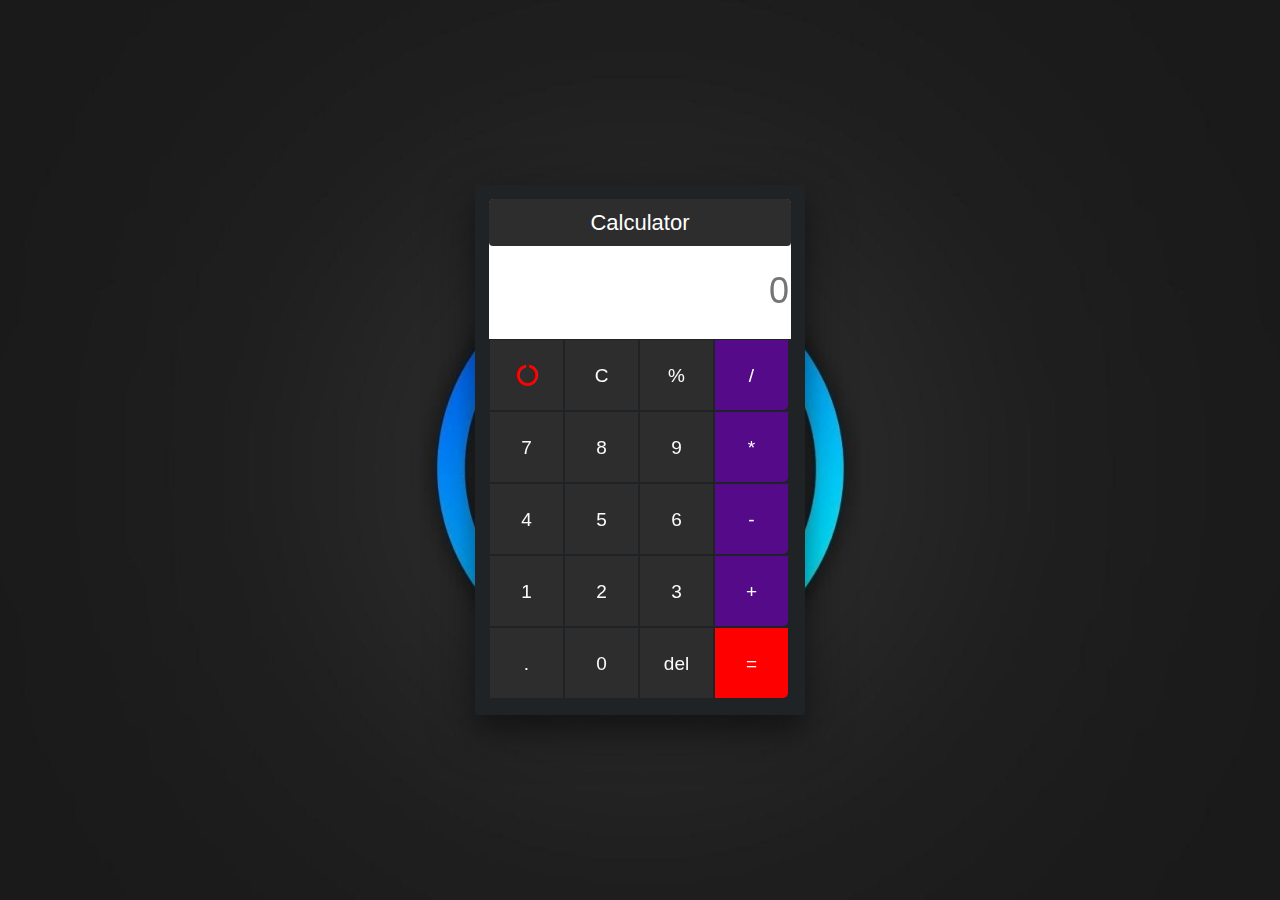
<file: calculator/index.html>
<html>
<head>
<title>Js Calculator</title>
<meta charset="utf-8">
  <meta name="viewport" content="width=device-width, initial-scale=1">
  <link rel="stylesheet" href="https://maxcdn.bootstrapcdn.com/bootstrap/4.4.1/css/bootstrap.min.css">
  <script src="https://ajax.googleapis.com/ajax/libs/jquery/3.4.1/jquery.min.js"></script>
  <script src="https://cdnjs.cloudflare.com/ajax/libs/popper.js/1.16.0/umd/popper.min.js"></script>
  <script src="https://maxcdn.bootstrapcdn.com/bootstrap/4.4.1/js/bootstrap.min.js"></script>
<link rel="stylesheet" href="https://cdnjs.cloudflare.com/ajax/libs/twitter-bootstrap/4.0.0-beta.2/css/bootstrap.min.css"/>
<!-- Material Icons -->
<link rel="stylesheet" href="https://fonts.googleapis.com/icon?family=Material+Icons">
<!-- Font Awesome Icons -->
<link rel="stylesheet" href="https://cdnjs.cloudflare.com/ajax/libs/font-awesome/4.7.0/css/font-awesome.min.css">
  
<link rel="stylesheet" type="text/css" href="myCss.css">    
</head>

<body>

<div class="container">
<form name="calculatorForm">
<div class="resultscreen" id="color">
<div class="heading">Calculator</div>
<input type="text" id="bs" name="evalresult" placeholder="0" />
</div>

<div class="buttons">
<div class="line">
                    <button type="button" name="btn" id="btn">
                    <i class="fa fa-circle-o-notch" style="font-size:22px;color:red"></i>
                    </button>
                    <input type="button" name="C" value="C" onClick="evalresult.value=''" />

                    <input type="button" name="btnmodulus" value="%" onClick="valuecal(btnmodulus.value)"/>
                    <input type="button" name="btndivision" value="/" onClick="valuecal(btndivision.value)"/>
</div>


<div class="line">
                    <input type="button" name="btn7" value="7" onClick="valuecal(btn7.value)"/>
                    <input type="button" name="btn8" value="8" onClick="valuecal(btn8.value)"/>
                    <input type="button" name="btn9" value="9" onClick="valuecal(btn9.value)"/>
<input type="button" name="btnmultiply" value="*" onClick="valuecal(btnmultiply.value)"/>
</div>

                
<div class="line">
                    <input type="button" name="btn4" value="4" onClick="valuecal(btn4.value)"/>
                    <input type="button" name="btn5" value="5" onClick="valuecal(btn5.value)"/>
                    <input type="button" name="btn6" value="6" onClick="valuecal(btn6.value)"/>
                    <input type="button" name="btnsubtract" value="-" onClick="valuecal(btnsubtract.value)"/>
                </div>
                
<div class="line">
                    <input type="button" name="btn1" value="1" onClick="valuecal(btn1.value)"/>
                    <input type="button" name="btn2" value="2" onClick="valuecal(btn2.value)"/>
                    <input type="button" name="btn3" value="3" onClick="valuecal(btn3.value)"/>
                    <input type="button" name="btnAddition" value="+" onClick="valuecal(btnAddition.value)"/>
                </div>
                
<div class="line">
                    <input type="button" name="btnDot" value="." onClick="valuecal(btnDot.value)"/>
                    <input type="button" name="btn0" value="0" onClick="valuecal(btn0.value)"/>
                    <input type="button" value="del" onclick="back();">
                    <input type="button" name="result" value="=" onClick="evalresult.value=eval(evalresult.value)"/>
                </div>
            </div>
        </form>
    </div>
</body>

<script>
function valuecal(result){
calculatorForm.evalresult.value = calculatorForm.evalresult.value + result;
}

// Backspace function
function back() {
var value = document.getElementById("bs").value;
document.getElementById("bs").value = value.substr(0, value.length - 1);
}

// Change screen color button code
const hex = [0, 1, 2, 3, 4, 5, 6, 7, 8, 9, "A", "B", "C", "D", "E", "F"];

const btn = document.getElementById("btn");
btn.addEventListener("click", function(){
let hexColor = "#";
for (let i=0; i<6; i++){
    hexColor += hex[randomGen()];
} 

document.getElementById("bs").style.backgroundColor = hexColor;
});

function randomGen(){
    return Math.floor(Math.random() * hex.length);
}


</script>

</html>
</file>
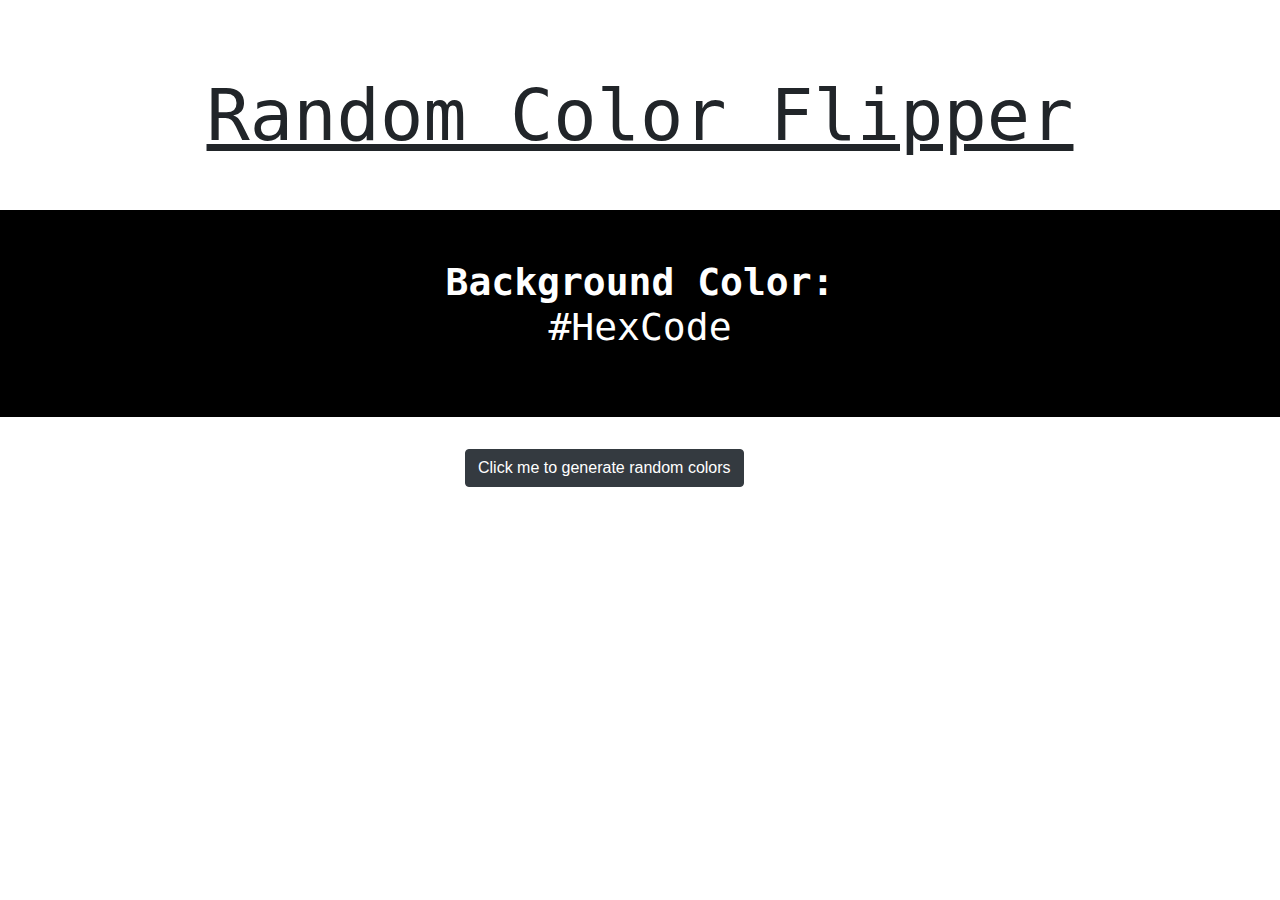
<file: ColorFlipper/RandomColorFlipper.html>
<html>
    <head>
        <title>Random Color Flipper</title>
        
<meta charset="utf-8">
  <meta name="viewport" content="width=device-width, initial-scale=1">
  <link rel="stylesheet" href="https://maxcdn.bootstrapcdn.com/bootstrap/4.4.1/css/bootstrap.min.css">
  <script src="https://ajax.googleapis.com/ajax/libs/jquery/3.4.1/jquery.min.js"></script>
  <script src="https://cdnjs.cloudflare.com/ajax/libs/popper.js/1.16.0/umd/popper.min.js"></script>
  <script src="https://maxcdn.bootstrapcdn.com/bootstrap/4.4.1/js/bootstrap.min.js"></script>
<style>

        </style>
</head>
<body>
</body><br>
<br><br>
    <h1 style="text-align:center; font-family: monospace;" class="display-3"><b><u>Random Color Flipper</u></b></h1>
    
    <h4 style="background-color:#000000; color: white; text-align:center; padding:50px; font-size:38px; font-family: monospace; margin-top:4%;"><b>Background Color:</b><br> <span class="color"><p id="demo">#HexCode</p></span></h4>
<br>
<div class="container">
<div class="row">
<div class="col-xs-12 col-sm-12 col-md-6 col-lg-4 col-xl-4">

    </div>

<div class="col-xs-12 col-sm-12 col-md-6 col-lg-4 col-xl-4">
<button type="button" id="btn" class="btn btn-dark">Click me to generate random colors</button>
    </div>

<div class="col-xs-12 col-sm-12 col-md-6 col-lg-4 col-xl-4">

    </div>
</div>

<script>
const hex = [0, 1, 2, 3, 4, 5, 6, 7, 8, 9, "A", "B", "C", "D", "E", "F"];

const btn = document.getElementById("btn");
const color = document.querySelector("color");
btn.addEventListener("click", function(){
let hexColor = "#";
for (let i=0; i<6; i++){
    hexColor += hex[randomGen()];
} 

document.body.style.backgroundColor = hexColor;
var showText = hexColor;
document.getElementById("demo").innerHTML = showText;
});

function randomGen(){
    return Math.floor(Math.random() * hex.length);
}



</script>
</html>
</html>
</file>
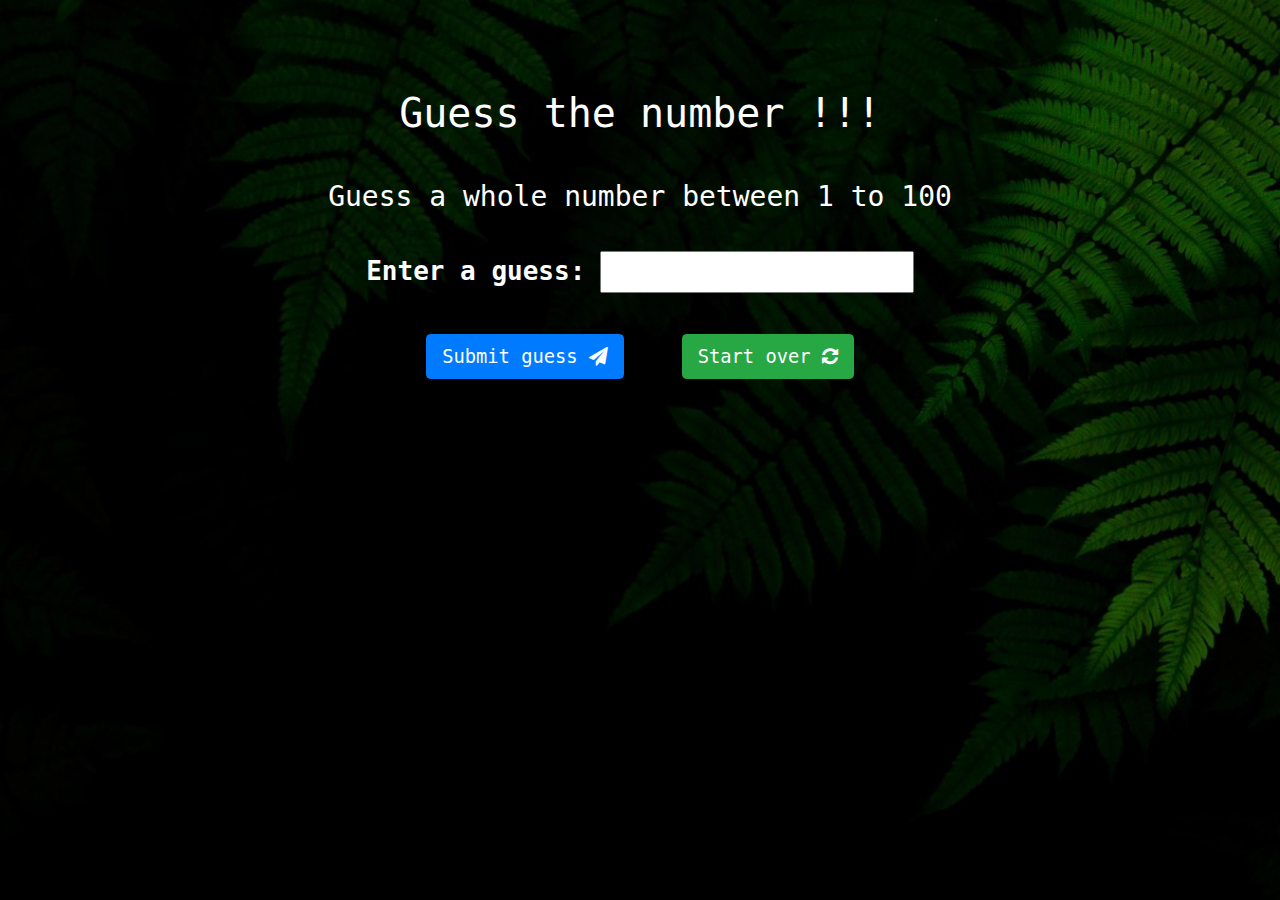
<file: GuessNumberGame/GuessingGame.html>
<html>
<head><title>Guess a number</title>   
<meta charset="utf-8">
  <meta name="viewport" content="width=device-width, initial-scale=1">
  <link rel="stylesheet" href="https://maxcdn.bootstrapcdn.com/bootstrap/4.4.1/css/bootstrap.min.css">
<link rel="stylesheet" href="https://cdnjs.cloudflare.com/ajax/libs/font-awesome/4.7.0/css/font-awesome.min.css">
  <script src="https://ajax.googleapis.com/ajax/libs/jquery/3.4.1/jquery.min.js"></script>
  <script src="https://cdnjs.cloudflare.com/ajax/libs/popper.js/1.16.0/umd/popper.min.js"></script>
  <script src="https://maxcdn.bootstrapcdn.com/bootstrap/4.4.1/js/bootstrap.min.js"></script>
<!-- Material Icons -->
<link rel="stylesheet" href="https://fonts.googleapis.com/icon?family=Material+Icons">
<!-- Font Awesome Icons -->
<link rel="stylesheet" href="https://cdnjs.cloudflare.com/ajax/libs/font-awesome/4.7.0/css/font-awesome.min.css">

<link rel="stylesheet" href="https://www.w3schools.com/w3css/4/w3.css">
<link rel="stylesheet" type="text/css" href="myStyle.css">
</head>

<body class="background img-fluid"><br><br>
<div class="container">
<h1>Guess the number !!!</h1><br>
<h3>Guess a whole number between 1 to 100</h3><p>
    <h6><p id="demo1"></p></h6>
<br>
    <form id="myForm">
<div class="form"> 
    <label><b>Enter a guess: </b></label>
<input type = "number" id="guessField"><br><br>
    <button type="button" class="btn btn-primary btn-lg" id="submitguess" onclick="inputValidate();">Submit guess <i class="fa fa-paper-plane"></i></button>&nbsp;&nbsp;&nbsp;

    <button type="button" class="btn btn-success btn-lg" id="playAgain" onclick="resetAll();">Start over <i class="fa fa-refresh"></i></button>    
    <br><br>
<p id="demo" class="display-4"></p>
        </div> 
    </form>
</div>

    <script src="app.js"></script>
</body>
</html>
</file>
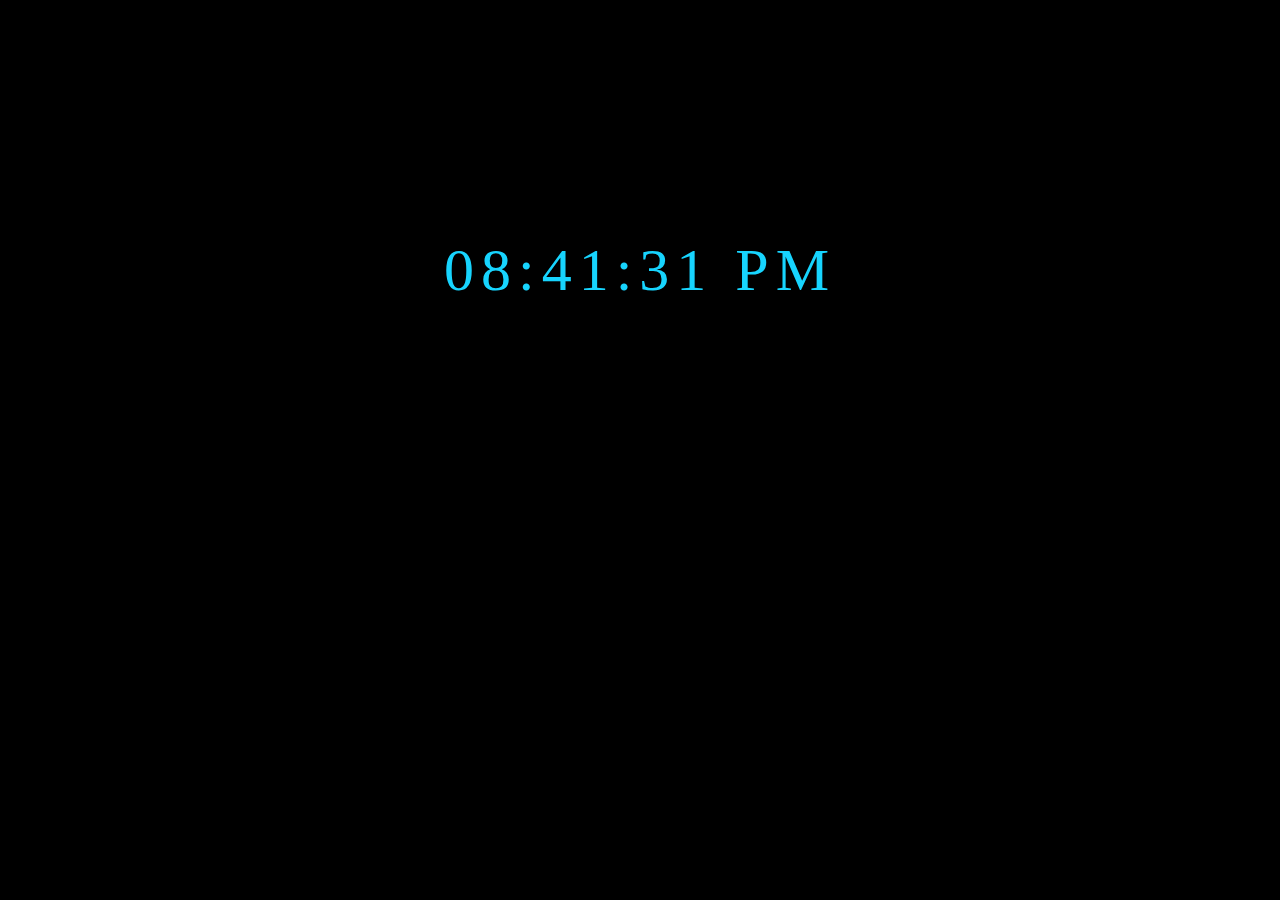
<file: JsClock/Javascript clock.html>
<html>
    <head>
        <title>Clock</title>
        
<meta charset="utf-8">
  <meta name="viewport" content="width=device-width, initial-scale=1">
  <link rel="stylesheet" href="https://maxcdn.bootstrapcdn.com/bootstrap/4.4.1/css/bootstrap.min.css">
  <script src="https://ajax.googleapis.com/ajax/libs/jquery/3.4.1/jquery.min.js"></script>
  <script src="https://cdnjs.cloudflare.com/ajax/libs/popper.js/1.16.0/umd/popper.min.js"></script>
  <script src="https://maxcdn.bootstrapcdn.com/bootstrap/4.4.1/js/bootstrap.min.js"></script>

<style>
  body {
    background: black;
}

.clock {
    position: absolute;
    top: 30%;
    left: 50%;
    transform: translateX(-50%) translateY(-50%);
    color: #17D4FE;
    font-size: 60px;
    font-family: Orbitron;
    letter-spacing: 7px;
}
</style>
    </head>
    <body>

<div id="MyClockDisplay" class="clock" onload="showTime()"></div>
</body>

<script>
function showTime(){
    var date = new Date();
    var h = date.getHours(); // 0 - 23
    var m = date.getMinutes(); // 0 - 59
    var s = date.getSeconds(); // 0 - 59
    var session = "AM";
    
    if(h == 0){
        h = 12;
    }
    
    if(h > 12){
        h = h - 12;
        session = "PM";
    }
    
    h = (h < 10) ? "0" + h : h;
    m = (m < 10) ? "0" + m : m;
    s = (s < 10) ? "0" + s : s;
    
var time = h + ":" + m + ":" + s + " " + session;
document.getElementById("MyClockDisplay").innerText = time;
document.getElementById("MyClockDisplay").textContent = time;
setTimeout(showTime, 1000);
}

showTime();
</script>
</html>
</file>
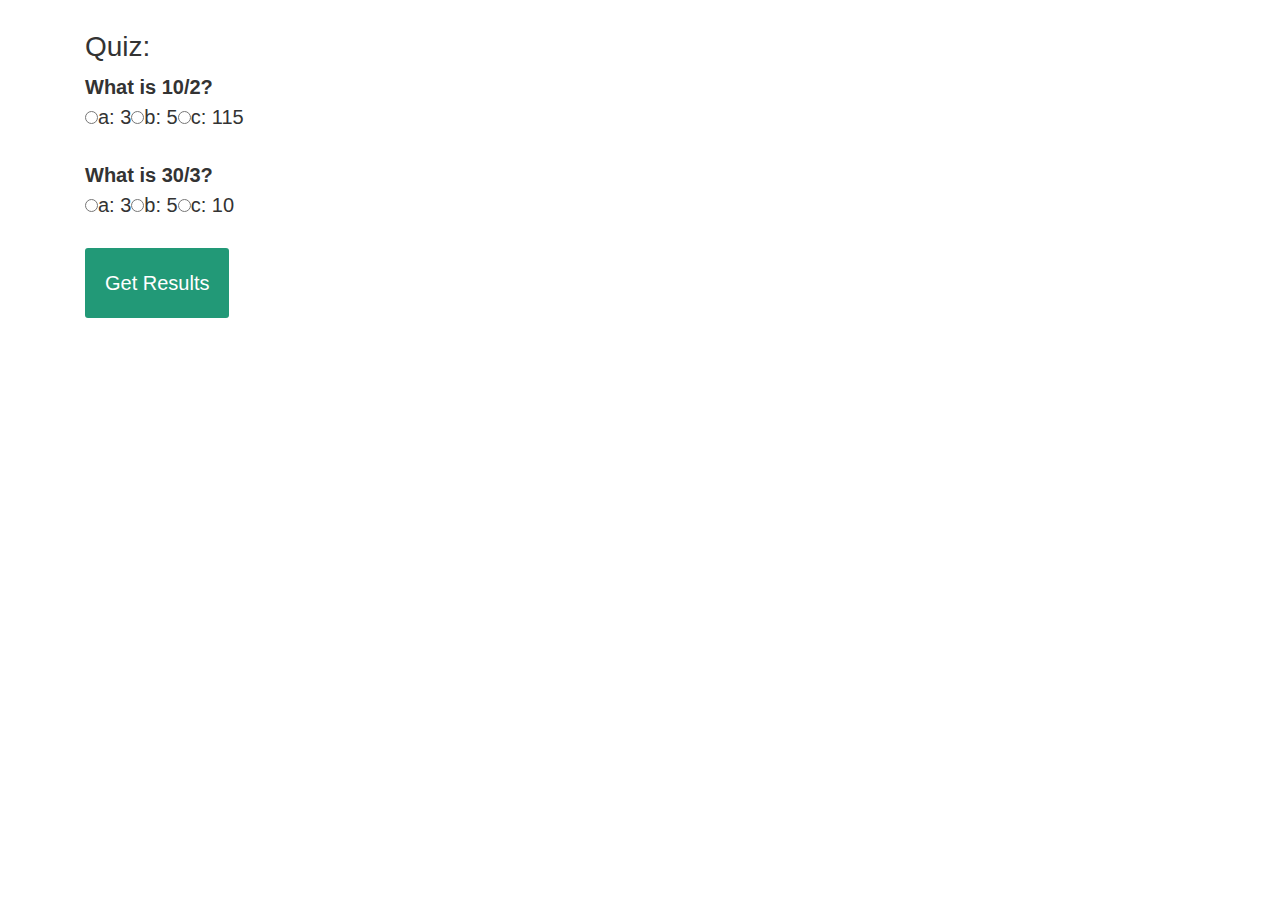
<file: Quiz/Js Quiz.html>
<html>
    <head>
        <title>Javascript Quiz</title>
        
<meta charset="utf-8">
  <meta name="viewport" content="width=device-width, initial-scale=1">
  <link rel="stylesheet" href="https://maxcdn.bootstrapcdn.com/bootstrap/4.4.1/css/bootstrap.min.css">
  <script src="https://ajax.googleapis.com/ajax/libs/jquery/3.4.1/jquery.min.js"></script>
  <script src="https://cdnjs.cloudflare.com/ajax/libs/popper.js/1.16.0/umd/popper.min.js"></script>
  <script src="https://maxcdn.bootstrapcdn.com/bootstrap/4.4.1/js/bootstrap.min.js"></script>

<style>
  body{
    font-size: 20px;
    font-family: sans-serif;
    color: #333;
}
.question{
    font-weight: 600;
}
.answers {
    margin-bottom: 20px;
}
#submit{
    font-family: sans-serif;
    font-size: 20px;
    background-color: #297;
    color: #fff;
    border: 0px;
    border-radius: 3px;
    padding: 20px;
    cursor: pointer;
    margin-bottom: 20px;
}
#submit:hover{
    background-color: #3a8;
}
</style>
    </head>
    <body><br>
        
<div class="container">
<h3>Quiz:</h3>
<div id="quiz"></div>
<button id="submit">Get Results</button>
<div id="results"></div>
        </div>
</body>

<script>
var myQuestions = [
    {
        question: "What is 10/2?",
        answers: {
            a: '3',
            b: '5',
            c: '115'
        },
        correctAnswer: 'b'
    },
    {
        question: "What is 30/3?",
        answers: {
            a: '3',
            b: '5',
            c: '10'
        },
        correctAnswer: 'c'
    }
];

var quizContainer = document.getElementById('quiz');
var resultsContainer = document.getElementById('results');
var submitButton = document.getElementById('submit');

generateQuiz(myQuestions, quizContainer, resultsContainer, submitButton);

function generateQuiz(questions, quizContainer, resultsContainer, submitButton){

    function showQuestions(questions, quizContainer){
        // we'll need a place to store the output and the answer choices
        var output = [];
        var answers;

        // for each question...
        for(var i=0; i<questions.length; i++){
            
            // first reset the list of answers
            answers = [];

            // for each available answer...
            for(letter in questions[i].answers){

                // ...add an html radio button
                answers.push(
                    '<label>'
                        + '<input type="radio" name="question'+i+'" value="'+letter+'">'
                        + letter + ': '
                        + questions[i].answers[letter]
                    + '</label>'
                );
            }

            // add this question and its answers to the output
            output.push(
                '<div class="question">' + questions[i].question + '</div>'
                + '<div class="answers">' + answers.join('') + '</div>'
            );
        }

        // finally combine our output list into one string of html and put it on the page
        quizContainer.innerHTML = output.join('');
    }


    function showResults(questions, quizContainer, resultsContainer){
        
        // gather answer containers from our quiz
        var answerContainers = quizContainer.querySelectorAll('.answers');
        
        // keep track of user's answers
        var userAnswer = '';
        var numCorrect = 0;
        
        // for each question...
        for(var i=0; i<questions.length; i++){

            // find selected answer
            userAnswer = (answerContainers[i].querySelector('input[name=question'+i+']:checked')||{}).value;
            
            // if answer is correct
            if(userAnswer===questions[i].correctAnswer){
                // add to the number of correct answers
                numCorrect++;
                
                // color the answers green
                answerContainers[i].style.color = 'lightgreen';
            }
            // if answer is wrong or blank
            else{
                // color the answers red
                answerContainers[i].style.color = 'red';
            }
        }

        // show number of correct answers out of total
        resultsContainer.innerHTML = numCorrect + ' out of ' + questions.length;
    }

    // show questions right away
    showQuestions(questions, quizContainer);
    
    // on submit, show results
    submitButton.onclick = function(){
        showResults(questions, quizContainer, resultsContainer);
    }

}
</script>
</html>
</file>
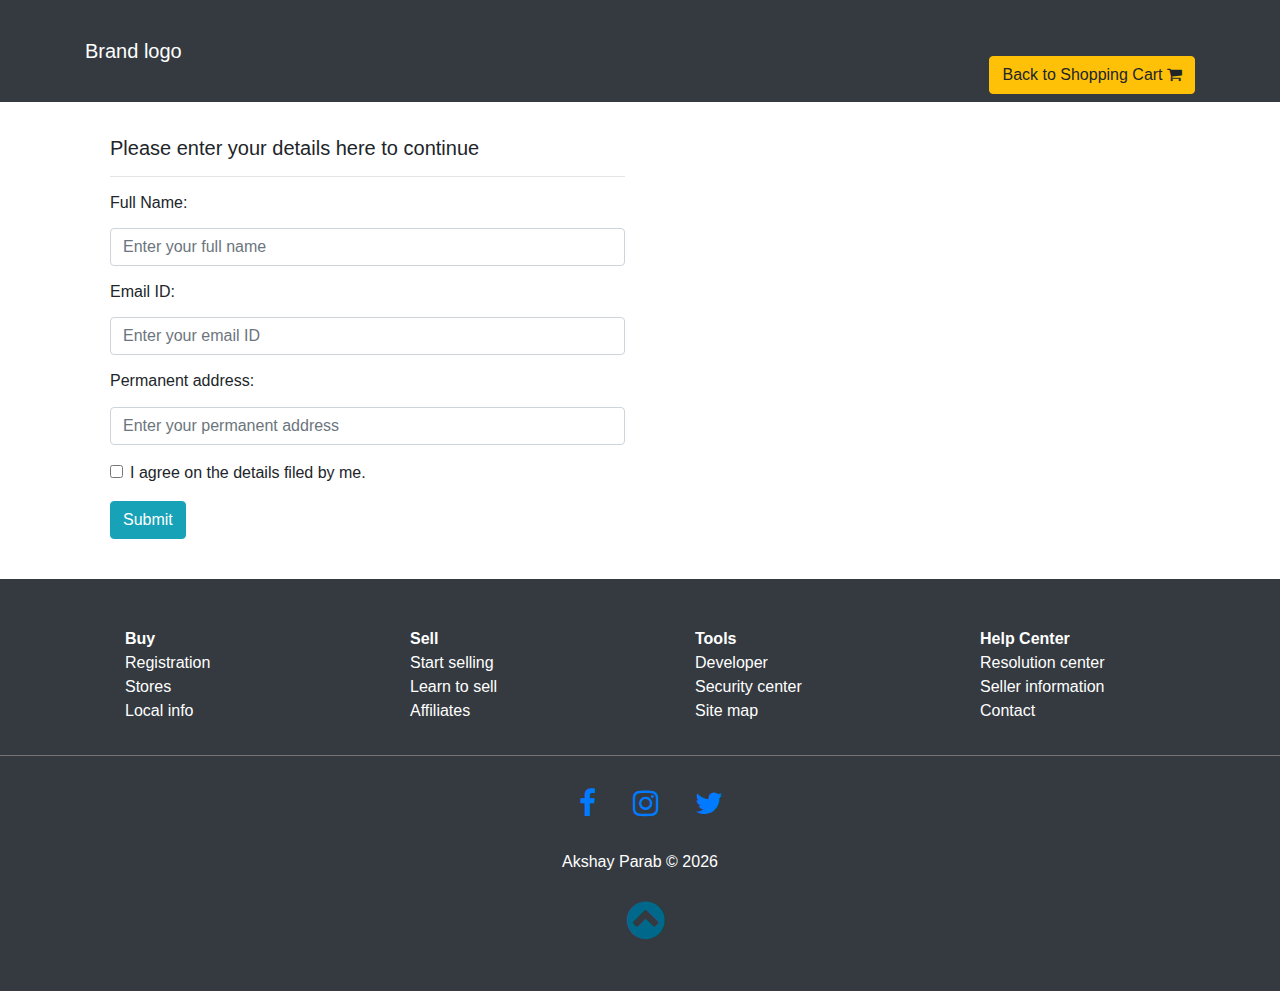
<file: ShoppingCart/cart.html>
<!doctype html>
<html>
<head>
<meta charset="utf-8">
<meta http-equiv="X-UA-Compatible" content="IE=edge,chrome=1">
<meta name="viewport" content="width=device-width, initial-scale=1">
<title>Checkout</title>
<link rel="stylesheet" href="https://cdnjs.cloudflare.com/ajax/libs/twitter-bootstrap/4.0.0-beta.2/css/bootstrap.min.css"/>
<link rel="stylesheet" href="https://cdnjs.cloudflare.com/ajax/libs/font-awesome/4.7.0/css/font-awesome.css"/>

<style type="text/css">

body {
            padding-top: 54px;
        }

@media (min-width: 992px) {
            body {
                padding-top: 56px;
            }
        }

    #formContainer{
        padding: 40px;
        margin-top: 40px;
    }


    </style>
</head>

<body>
<nav class="navbar navbar-expand-lg navbar-dark bg-dark fixed-top">
<div class="container">
<a class="navbar-brand" href="javascript:;">Brand logo</a>
<button class="navbar-toggler" type="button" data-toggle="collapse" data-target="#navbarResponsive" aria-controls="navbarResponsive" aria-expanded="false" aria-label="Toggle navigation">
<span class="navbar-toggler-icon"></span>
</button>
<div class="collapse navbar-collapse" id="navbarResponsive">
<ul class="navbar-nav ml-auto">
<li class="nav-item">
<a class="nav-link">
<div id="cart-container">
<div id="cart">
<a href="home.html">
<button class="btn btn-warning openCloseCart">
Back to Shopping Cart&nbsp;<i class="fa fa-shopping-cart fa-1x" aria-hidden="true"></i></button></a>
</div>
</div>
</a>
</li>
            </ul>
        </div>
    </div>
</nav>


    



<!-- Page Content 
<div class="container">
    <div class="row">
        <div class="col-sm-12 col-md-10 col-md-offset-1">
            <table class="table table-hover">
                <thead>
                <tr>
                    <th>Product</th>
                    <th>Quantity</th>
                    <th class="text-center">Price</th>
                    <th class="text-center">Total</th>
                    <th> </th>
                </tr>
                </thead>
<tbody id="cart-items"></tbody>

<tfoot>
<tr>
<td><a href="javascript:;" class="btn btn-danger" data-cesta-feira-clear-basket>Clear Cart</a></td>
<td>  </td>
<td>Total</td>
<td class="text-right" id="total-value"><strong>$0</strong></td>
<td>  </td>
</tr>
</tfoot>
            </table>
        </div>
    </div>
</div>-->




<div class="container" id="formContainer">
<div class="row">
<div class="col-xs-12 col-sm-12 col-md-6 col-lg-6 col-xl-6">
<h5>Please enter your details here to continue</h5><hr>
<form>
<!-- <form class="is-validated"> -->
<div class="form-group">
    <h6><label for="uname">Full Name:</label></h6>
<input type="text" class="form-control" id="uname" placeholder="Enter your full name" name="uname" required>
<div class="valid-feedback"></div>
<div class="invalid-feedback">Please enter your full name.</div>
    </div>

<div class="form-group">
<h6><label for="uname">Email ID:</label></h6>
<input type="text" class="form-control" id="email" placeholder="Enter your email ID" name="email" required>
<div class="valid-feedback"></div>
<div class="invalid-feedback">Please enter your valid email ID.</div>
    </div>

<div class="form-group">
<h6><label for="uname">Permanent address:</label></h6>
<input type="text" class="form-control" id="address" placeholder="Enter your permanent address" name="address" required>
<div class="valid-feedback"></div>
<div class="invalid-feedback">Please enter your permanent address.</div>
    </div>

<div class="form-group form-check">
      <label class="form-check-label">
        <input class="form-check-input" type="checkbox" name="remember" required> I agree on the details filed by me.
        <div class="valid-feedback"></div>
        <div class="invalid-feedback">Check this checkbox to continue.</div>
      </label>
    </div>

<button type="submit" class="btn btn-info" id="submitButton">Submit</button>
  </form>
    </div>
<div class="col-xs-12 col-sm-12 col-md-6 col-lg-6 col-xl-6"></div>

</div>
</div>

<!-- Footer -->
<footer class="py-5 bg-dark">
<div class="container">
<div class="row">    
<div class="col-xs-12 col-sm-12 col-md-6 col-lg-3 col-xl-3">
<ul style="color:white; list-style-type:none">        
    <li><b>Buy</b></li>
    <li>Registration</li>
    <li>Stores</li>
    <li>Local info</li>
    </ul>
        </div>

<div class="col-xs-12 col-sm-12 col-md-6 col-lg-3 col-xl-3">
<ul style="color:white; list-style-type:none">
 <li><b>Sell</b></li>
    <li>Start selling</li>
    <li>Learn to sell</li>
    <li>Affiliates</li>
    </ul>
        </div>

<div class="col-xs-12 col-sm-12 col-md-6 col-lg-3 col-xl-3">
<ul style="color:white; list-style-type:none">
<li><b>Tools</b></li>
    <li>Developer</li>
    <li>Security center</li>
    <li>Site map</li>
    </ul>
        </div>

<div class="col-xs-12 col-sm-12 col-md-6 col-lg-3 col-xl-3">
<ul style="color:white; list-style-type:none">
         <li><b>Help Center</b></li>
    <li>Resolution center</li>
    <li>Seller information</li>
    <li>Contact</li>
    </ul>
        </div>

    </div>
</div>

<hr style="background-color:grey;">


<p class="icons" style="margin-left:44%; list-style-type:none; ">
<a href="#"><i class="fa fa-facebook" style="font-size:30px; padding: 16px;"></i></a>
<a href="#"><i class="fa fa-instagram" style="font-size:30px; padding: 16px;"></i></a>
<a href="#"><i class="fa fa-twitter" style="font-size:30px; padding: 16px;"></i></a>

<br>
<div class="container">
<p class="m-0 text-center text-white">Akshay Parab &copy; <span id="date"></span> </p>
</div><br>
<a href="#" class="fa fa-chevron-circle-up
text-center" style="margin-left:49%; font-size:44px; color:#00688B;"></a>
</footer>

<script>
// Date
const date = document.getElementById("date");
date.innerHTML = new Date().getFullYear();


</script>
</body>
</html>
</file>
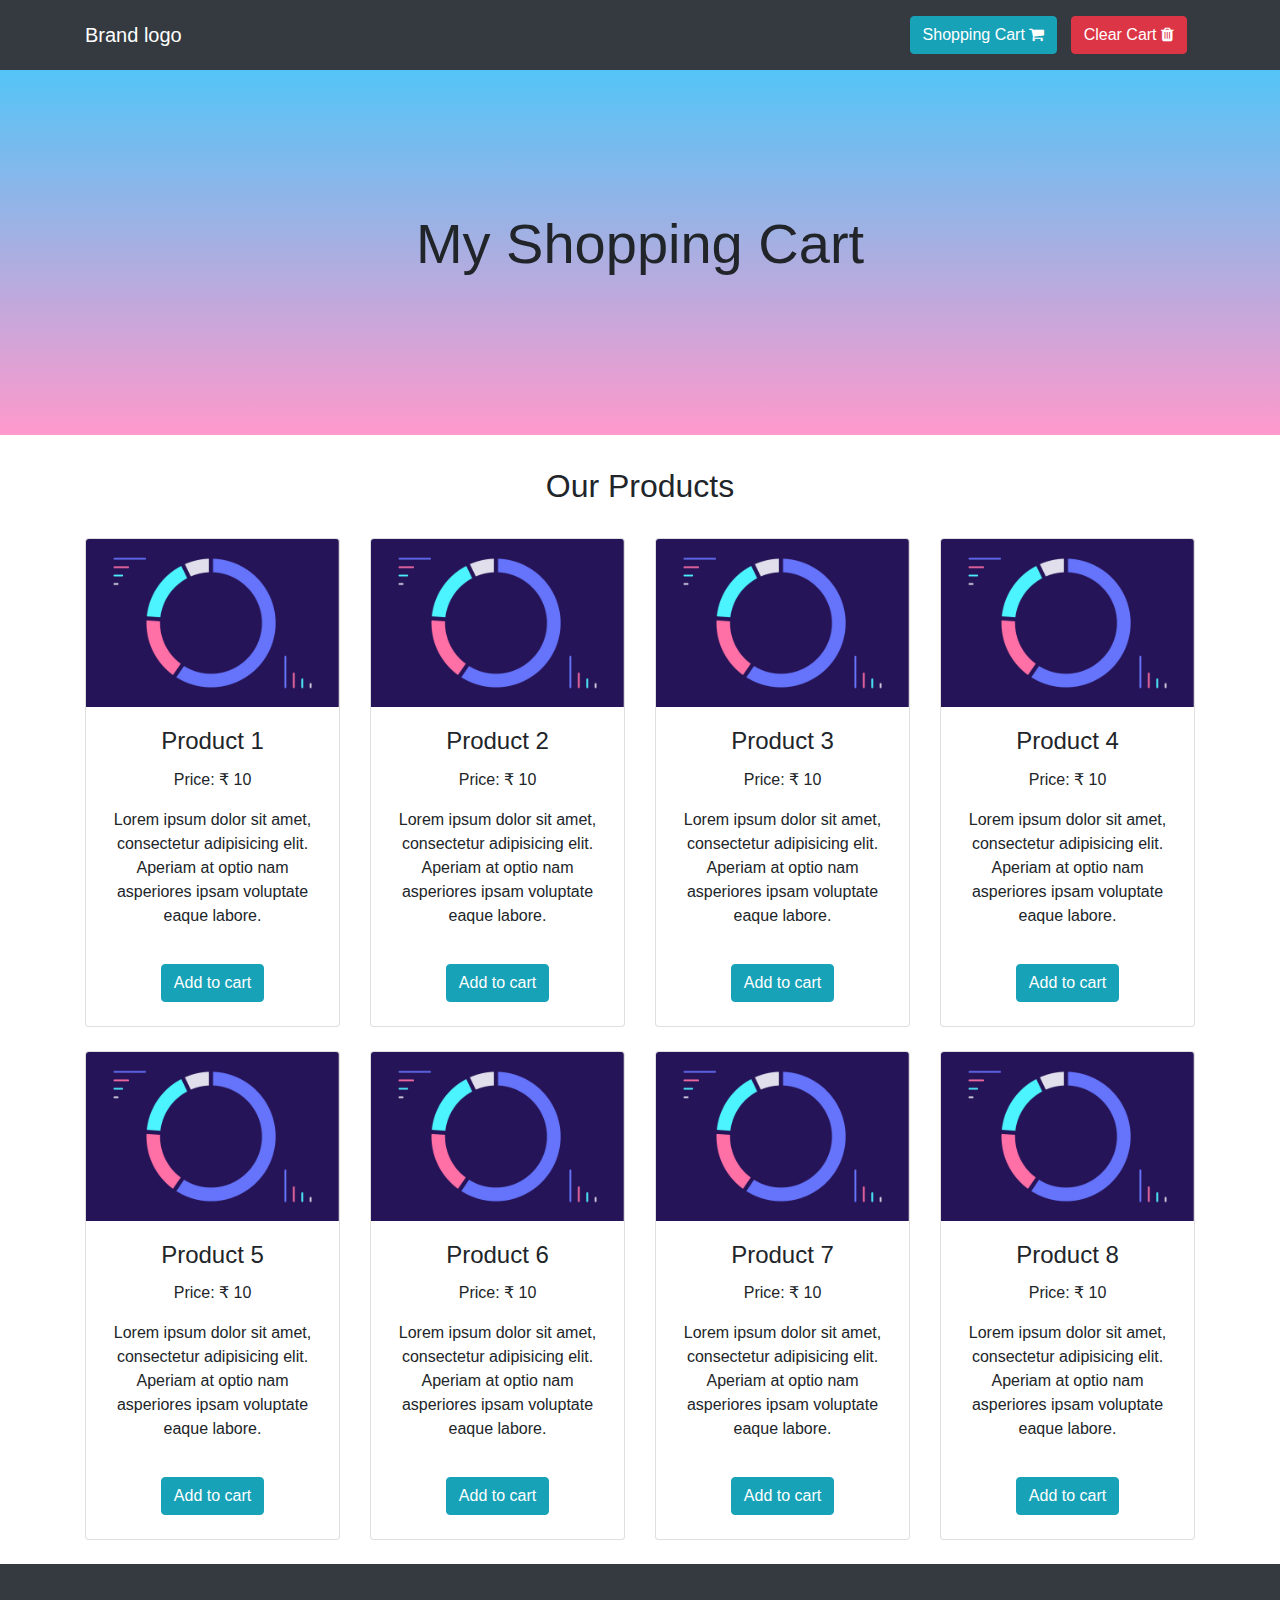
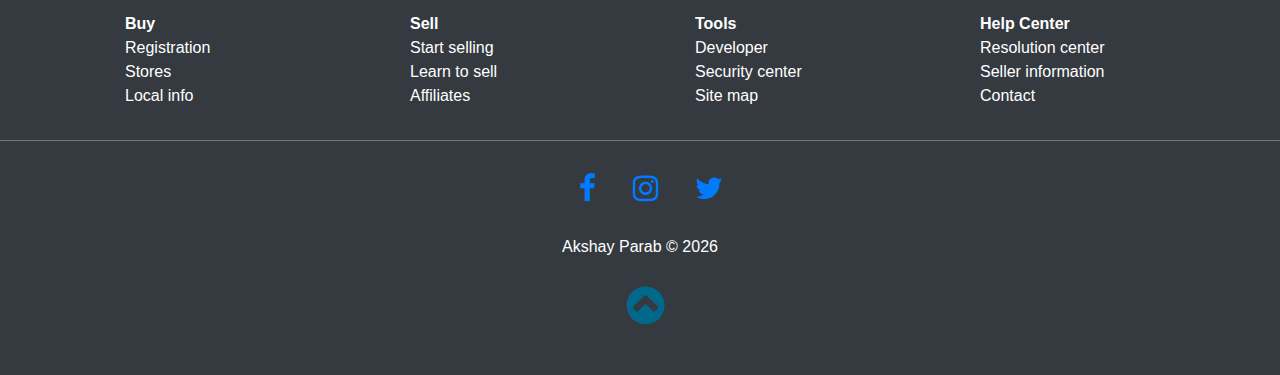
<file: ShoppingCart/home.html>
<html>
<head>    
    <title>Shopping Cart App</title>    
  <meta charset="utf-8">
  <meta name="viewport" content="width=device-width, initial-scale=1">
  <link rel="stylesheet" href="https://maxcdn.bootstrapcdn.com/bootstrap/4.4.1/css/bootstrap.min.css">
  <script src="https://ajax.googleapis.com/ajax/libs/jquery/3.4.1/jquery.min.js"></script>
  <script src="https://cdnjs.cloudflare.com/ajax/libs/popper.js/1.16.0/umd/popper.min.js"></script>
  <script src="https://maxcdn.bootstrapcdn.com/bootstrap/4.4.1/js/bootstrap.min.js"></script>
<link rel="stylesheet" href="https://cdnjs.cloudflare.com/ajax/libs/twitter-bootstrap/4.0.0-beta.2/css/bootstrap.min.css"/>
<!-- Material Icons -->
<link rel="stylesheet" href="https://fonts.googleapis.com/icon?family=Material+Icons">
<!-- Font Awesome Icons -->
<link rel="stylesheet" href="https://cdnjs.cloudflare.com/ajax/libs/font-awesome/4.7.0/css/font-awesome.min.css">

<link rel="stylesheet" type="text/css" href="myStylesheeet.css">
</head>

<body>
<nav class="navbar navbar-expand-lg navbar-dark bg-dark fixed-top">
<div class="container">
<a class="navbar-brand" href="javascript:;">Brand logo</a>
<button class="navbar-toggler" type="button" data-toggle="collapse" data-target="#navbarResponsive" aria-controls="navbarResponsive" aria-expanded="false" aria-label="Toggle navigation">
<span class="navbar-toggler-icon"></span>
</button>
<div class="collapse navbar-collapse" id="navbarResponsive">
<ul class="navbar-nav ml-auto">
<!--
<li class="nav-item">
<a class="nav-link" href="home.html">Home</a>
</li>
<li class="nav-item">
<a class="nav-link cart-item-count" href="cart.html" data-cesta-feira-items-count><span class="fa fa-shopping-cart"></span> Shopping Cart</a>
</li>   -->
<li class="nav-item">
<a class="nav-link">
<div id="cart-container">
<div id="cart">
<button class="btn btn-info openCloseCart">
Shopping Cart&nbsp;<i class="fa fa-shopping-cart fa-1x" aria-hidden="true"></i></button>&nbsp;&nbsp;

<button id="emptyCart" class="btn btn-danger">Clear Cart
<i class="fa fa-trash fa-1x"></i>
</button>
</div>
<span id="itemCount"></span>
</div>
</a>
</li>
            </ul>
        </div>
    </div>
</nav>

<!--
<div id="cart-container">
<div id="cart">
<i class="fa fa-shopping-cart fa-2x openCloseCart" aria-hidden="true"></i>&nbsp;
<button id="emptyCart">Empty Cart</button>
</div>
<span id="itemCount"></span>
</div>
-->

<!-- Page Content -->
<div class="jumbotron jumbotron-fluid" style="background: linear-gradient(to bottom, #33ccff 0%, #ff99cc 100%); padding:150px;">
    <h1 class="display-4" style="text-align:center; margin-top:60px;">My Shopping Cart</h1>
</div>

<div id="shoppingCart">
<div id="cartItemsContainer">
<h4>Items in your cart</h4><br>
<i class="fa fa-times-circle-o fa-3x openCloseCart" aria-hidden="true" style="cursor:pointer; color:firebrick;"></i>
<div id="cartItems"></div>
<span id="cartTotal"></span><hr>
<p>
<div class="checkout"><a href="cart.html">
<button class="btn btn-success">Proceed to checkout</button></a></div></div>
</div>




<h2 style="text-align:center;">Our Products</h2>
<br>
<!-- Products Page -->
<div class="container">
<div class="row text-center">
<!-- Product 1 -->
<div class="col-lg-3 col-md-6 mb-4">
<div class="card">
<div class="item">
<div class="itemDetails">
<div class="itemImage">
<img src="images%20(3).jpg" alt="" /></div>
<div class="card-body">
<h4 class="card-title">Product 1</h4>
<div class="itemText">
<p class="price-container">Price: ₹
    <span class="price">10</span></p>
<p>Lorem ipsum dolor sit amet, consectetur adipisicing elit. Aperiam at optio nam asperiores ipsam voluptate eaque labore.</p>
    </div></div>
</div>
<button class="add btn btn-info">Add to cart</button>
<br><br>
</div></div>
</div>


<!-- Product 2 -->
<div class="col-lg-3 col-md-6 mb-4">
<div class="card">
<div class="item">
<div class="itemDetails">
<div class="itemImage">
<img src="images%20(3).jpg" alt="" /></div>
<div class="card-body">
<h4 class="card-title">Product 2</h4>
<div class="itemText">
<p class="price-container">Price: ₹
    <span class="price">10</span></p>
<p>Lorem ipsum dolor sit amet, consectetur adipisicing elit. Aperiam at optio nam asperiores ipsam voluptate eaque labore.</p>
    </div></div>
</div>
<button class="add btn btn-info">Add to cart</button>
<br><br>
</div></div>
</div>


<!-- Product 3 -->
<div class="col-lg-3 col-md-6 mb-4">
<div class="card">
<div class="item">
<div class="itemDetails">
<div class="itemImage">
<img src="images%20(3).jpg" alt="" /></div>
<div class="card-body">
<h4 class="card-title">Product 3</h4>
<div class="itemText">
<p class="price-container">Price: ₹
    <span class="price">10</span></p>
<p>Lorem ipsum dolor sit amet, consectetur adipisicing elit. Aperiam at optio nam asperiores ipsam voluptate eaque labore.</p>
    </div></div>
</div>
<button class="add btn btn-info">Add to cart</button>
<br><br>
</div></div>
</div>


<!-- Product 4 -->
<div class="col-lg-3 col-md-6 mb-4">
<div class="card">
<div class="item">
<div class="itemDetails">
<div class="itemImage">
<img src="images%20(3).jpg" alt="" /></div>
<div class="card-body">
<h4 class="card-title">Product 4</h4>
<div class="itemText">
<p class="price-container">Price: ₹
    <span class="price">10</span></p>
<p>Lorem ipsum dolor sit amet, consectetur adipisicing elit. Aperiam at optio nam asperiores ipsam voluptate eaque labore.</p>
    </div></div>
</div>
<button class="add btn btn-info">Add to cart</button>
<br><br>
</div></div>
</div>


<!-- Product 5 -->
<div class="col-lg-3 col-md-6 mb-4">
<div class="card">
<div class="item">
<div class="itemDetails">
<div class="itemImage">
<img src="images%20(3).jpg" alt="" /></div>
<div class="card-body">
<h4 class="card-title">Product 5</h4>
<div class="itemText">
<p class="price-container">Price: ₹
    <span class="price">10</span></p>
<p>Lorem ipsum dolor sit amet, consectetur adipisicing elit. Aperiam at optio nam asperiores ipsam voluptate eaque labore.</p>
    </div></div>
</div>
<button class="add btn btn-info">Add to cart</button>
<br><br>
</div></div>
</div>


<!-- Product 6 -->
<div class="col-lg-3 col-md-6 mb-4">
<div class="card">
<div class="item">
<div class="itemDetails">
<div class="itemImage">
<img src="images%20(3).jpg" alt="" /></div>
<div class="card-body">
<h4 class="card-title">Product 6</h4>
<div class="itemText">
<p class="price-container">Price: ₹
    <span class="price">10</span></p>
<p>Lorem ipsum dolor sit amet, consectetur adipisicing elit. Aperiam at optio nam asperiores ipsam voluptate eaque labore.</p>
    </div></div>
</div>
<button class="add btn btn-info">Add to cart</button>
<br><br>
</div></div>
</div>


<!-- Product 7 -->
<div class="col-lg-3 col-md-6 mb-4">
<div class="card">
<div class="item">
<div class="itemDetails">
<div class="itemImage">
<img src="images%20(3).jpg" alt="" /></div>
<div class="card-body">
<h4 class="card-title">Product 7</h4>
<div class="itemText">
<p class="price-container">Price: ₹
    <span class="price">10</span></p>
<p>Lorem ipsum dolor sit amet, consectetur adipisicing elit. Aperiam at optio nam asperiores ipsam voluptate eaque labore.</p>
    </div></div>
</div>
<button class="add btn btn-info">Add to cart</button>
<br><br>
</div></div>
</div>


<!-- Product 8 -->
<div class="col-lg-3 col-md-6 mb-4">
<div class="card">
<div class="item">
<div class="itemDetails">
<div class="itemImage">
<img src="images%20(3).jpg" alt="" /></div>
<div class="card-body">
<h4 class="card-title">Product 8</h4>
<div class="itemText">
<p class="price-container">Price: ₹
    <span class="price">10</span></p>
<p>Lorem ipsum dolor sit amet, consectetur adipisicing elit. Aperiam at optio nam asperiores ipsam voluptate eaque labore.</p>
    </div></div>
</div>
<button class="add btn btn-info">Add to cart</button>
<br><br>
</div></div>
</div>


</div>
</div>

<!-- Footer -->
<footer class="py-5 bg-dark">
<div class="container">
<div class="row">    
<div class="col-xs-12 col-sm-12 col-md-6 col-lg-3 col-xl-3">
<ul style="color:white; list-style-type:none">        
    <li><b>Buy</b></li>
    <li>Registration</li>
    <li>Stores</li>
    <li>Local info</li>
    </ul>
        </div>

<div class="col-xs-12 col-sm-12 col-md-6 col-lg-3 col-xl-3">
<ul style="color:white; list-style-type:none">
 <li><b>Sell</b></li>
    <li>Start selling</li>
    <li>Learn to sell</li>
    <li>Affiliates</li>
    </ul>
        </div>

<div class="col-xs-12 col-sm-12 col-md-6 col-lg-3 col-xl-3">
<ul style="color:white; list-style-type:none">
<li><b>Tools</b></li>
    <li>Developer</li>
    <li>Security center</li>
    <li>Site map</li>
    </ul>
        </div>

<div class="col-xs-12 col-sm-12 col-md-6 col-lg-3 col-xl-3">
<ul style="color:white; list-style-type:none">
         <li><b>Help Center</b></li>
    <li>Resolution center</li>
    <li>Seller information</li>
    <li>Contact</li>
    </ul>
        </div>

    </div>
</div>

<hr style="background-color:grey;">

<p class="icons" style="margin-left:44%; list-style-type:none;">
<a href="#"><i class="fa fa-facebook" style="font-size:30px; padding: 16px;"></i></a>
<a href="#"><i class="fa fa-instagram" style="font-size:30px; padding: 16px;"></i></a>
<a href="#"><i class="fa fa-twitter" style="font-size:30px; padding: 16px;"></i></a>    

<br>
<div class="container">
<p class="m-0 text-center text-white">Akshay Parab &copy; <span id="date"></span></p>
</div><br>
<a href="#" class="fa fa-chevron-circle-up
text-center" style="margin-left:49%; font-size:44px; color:#00688B;"></a>
</footer>

<script src="app.js"></script>
</body>
</html>
</file>
<file: calculator/myCss.css>
body {
background-image: url(wallpaper3.jpg);
   background-position: center;
background-size: cover;
background-attachment: fixed;
}

.container {
padding: 14px;
height: 530px;
width: 330px;
background: #1f2326;
border-radius: 3px;
box-shadow: 0 15px 50px 0 rgba(0,0,0,0.4), 0 15px 20px 0 rgba(0,0,0,0.2);
position: fixed;
top: 50%;
left: 50%;
transform: translate(-50%, -50%);
}

.heading {
background-color: #2d2d2d;
color: white;
text-align: center;
font-size: 22px;
padding: 7px;
border-radius: 4px;
}

.resultscreen {
height: 140px;
width: 100%;
position: relative;
border-top-left-radius: 5px;
border-top-right-radius: 5px;
background: white;
}

input[type='text'] {
height: 68%;
width: 302px;
padding-right: 2px;
position: absolute;
bottom: 0;
border: none;
text-align: right;
font-size: 36px;
color: #000000;
background: none;
}

.line {
    width: 300px;
}

input[type='button'] {
    float: left;
    font-size: 19px;
    line-height: 70px;
    margin: 1;
    width: 73px;
    height: 70px;
    border: none;
    color: #fafafa;
    cursor: pointer;
    outline: none;
    background: #2d2d2d;
}

button{
    float: left;
    font-size: 19px;
    line-height: 70px;
    margin: 1;
    width: 73px;
    height: 70px;
    border: none;
    color: #fafafa;
    cursor: pointer;
    outline: none;
    background: #2d2d2d;
}

button:hover{
    background-color:grey;
}

input[type='button']:hover{
background-color:dimgrey;
}


input[type='button'][value='='] {
    background: #FF0000;
    color: #ffffff;
    border-bottom-right-radius: 5px;
}
input[type='button'][value='=']:hover {
background-color:#ec2629;
    border-bottom-right-radius: 5px;
}


input[type='button'][value='/'] {
    background: #550a8a;
    color: #ffffff;
    border-bottom-right-radius: 5px;
}
input[type='button'][value='/']:hover {
    background: #8510d8;
    color: #ffffff;
    border-bottom-right-radius: 5px;
}


input[type='button'][value='*'] {
    background: #550a8a;
    color: #ffffff;
    border-bottom-right-radius: 5px;
}
input[type='button'][value='*']:hover {
    background: #8510d8;
    color: #ffffff;
    border-bottom-right-radius: 5px;
}


input[type='button'][value='-'] {
    background: #550a8a;
    color: #ffffff;
    border-bottom-right-radius: 5px;
}
input[type='button'][value='-']:hover {
    background: #8510d8;
    color: #ffffff;
    border-bottom-right-radius: 5px;
}


input[type='button'][value='+'] {
    background: #550a8a;
    color: #ffffff;
    border-bottom-right-radius: 5px;
}
input[type='button'][value='+']:hover {
    background: #8510d8;
    color: #ffffff;
    border-bottom-right-radius: 5px;
}
</file>
<file: GuessNumberGame/myStyle.css>
.form{
        font-size: 24px;
		font-family:monospace;
    }    

body{
font-family:monospace;
}	

label{
	font-family:monospace;
	font-size: 26px;
	color: white;
	}

	h1{
	font-family:monospace;
	font-size: 40px;
	color: white;
	}

	h3{
	font-family:monospace;
	font-size: 28px;
	color: white;
	}
	
	
	h2#success{
	font-family:monospace;
	font-size: 30px;
	border-radius: 4px;
	margin-left:12%;
	width: 80%;
	padding: 3px;
	background-color:green;
	color: white;
	}
	
	
	h2#smaller{
	font-family:monospace;
	font-size: 30px;
	border-radius: 4px;
	margin-left:12%;
	width: 80%;
	padding: 3px;
	background-color:firebrick;
	color: white;
	}

	h2#greater{
	font-family:monospace;
	font-size: 30px;
	border-radius: 4px;
	margin-left:12%;
	width: 80%;
	padding: 3px;
	background-color:yellow;
	color: black;
	}

.background{
 background-color: black; 
 background-image: url(leaf.jpg);
 background-size: cover;
 text-align:center;
margin-top: 34px;
  width: 100%;
  height: auto;
 }

#demo {

    animation: 2s blinker linear infinite;
    -webkit-animation: 2s blinker linear infinite;
    -moz-animation: 2s blinker linear infinite;
     color: black;
    }

    @-moz-keyframes blinker {  
     0% { opacity: 0.0; }
     50% { opacity: 0.5; }
     100% { opacity: 1.0; }
     }

    @-webkit-keyframes blinker {  
     0% { opacity: 0.0; }
     50% { opacity: 0.5; }
     100% { opacity: 1.0; }
     }

    @keyframes blinker {  
     0% { opacity: 0.0; }
     50% { opacity: 0.5; }
     100% { opacity: 1.0; }
     }
</file>
<file: ShoppingCart/myStylesheeet.css>
html{
scroll-behavior:smooth;
}



main {
  padding: 100px 0;
  width: 700px;
  margin: 0 auto;
}

h1 h2{
  margin: 0;
}


#cart-container {
  position: relative;
}


#itemCount {
  position: absolute;
  display: none;
  top: -10px;
  left: -10px;
  width: 28px;
  height: 28px;
  border-radius: 50%;
  background: red;
  color: white;
  text-align: center;
}

#shoppingCart {
  top: 0;
  left: 0;
  height: 11%;
  width: 100%;
  display: none;
  position: absolute;
  z-index: 9999;
  background: rgba(0, 0, 0, 0.6);
}

.checkout{
    position: relative;
    float: right;
}


#cartItemsContainer {
border: 1px solid black;
position: relative;
width: 600px;
left: 50%;
top: 75px;
margin-left: -300px;
padding: 40px;
box-shadow: 0 0 10px black;
background-image: url(shopping-cart.png);
overflow: auto;
	}

#cartItemsContainer i {
  position: absolute;
  top: 20px;
  right: 25px;
}

#cartItemsContainer .itemDetails {
  overflow: auto;
  width: 100%;
  margin-bottom: 1px;
}

#cartItemsContainer .itemImage {
  float: left;
  width: 260px;
  padding: 0 40px;
}

#cartItemsContainer .itemText {
  float: right;
  width: 260px;
  padding: 10px;
}

#cartItemsContainer .itemText .price-container {
  margin-top: -50px;
}


.removeItem {
  margin-left: 70px;   
}

.card{
    overflow:hidden;
}

img {
width: 100%;
transition: transform .2s;    
}

img:hover{
transform: scale(1.2);
}


.navbar.trans {
background:
!important; 
}
</file>
